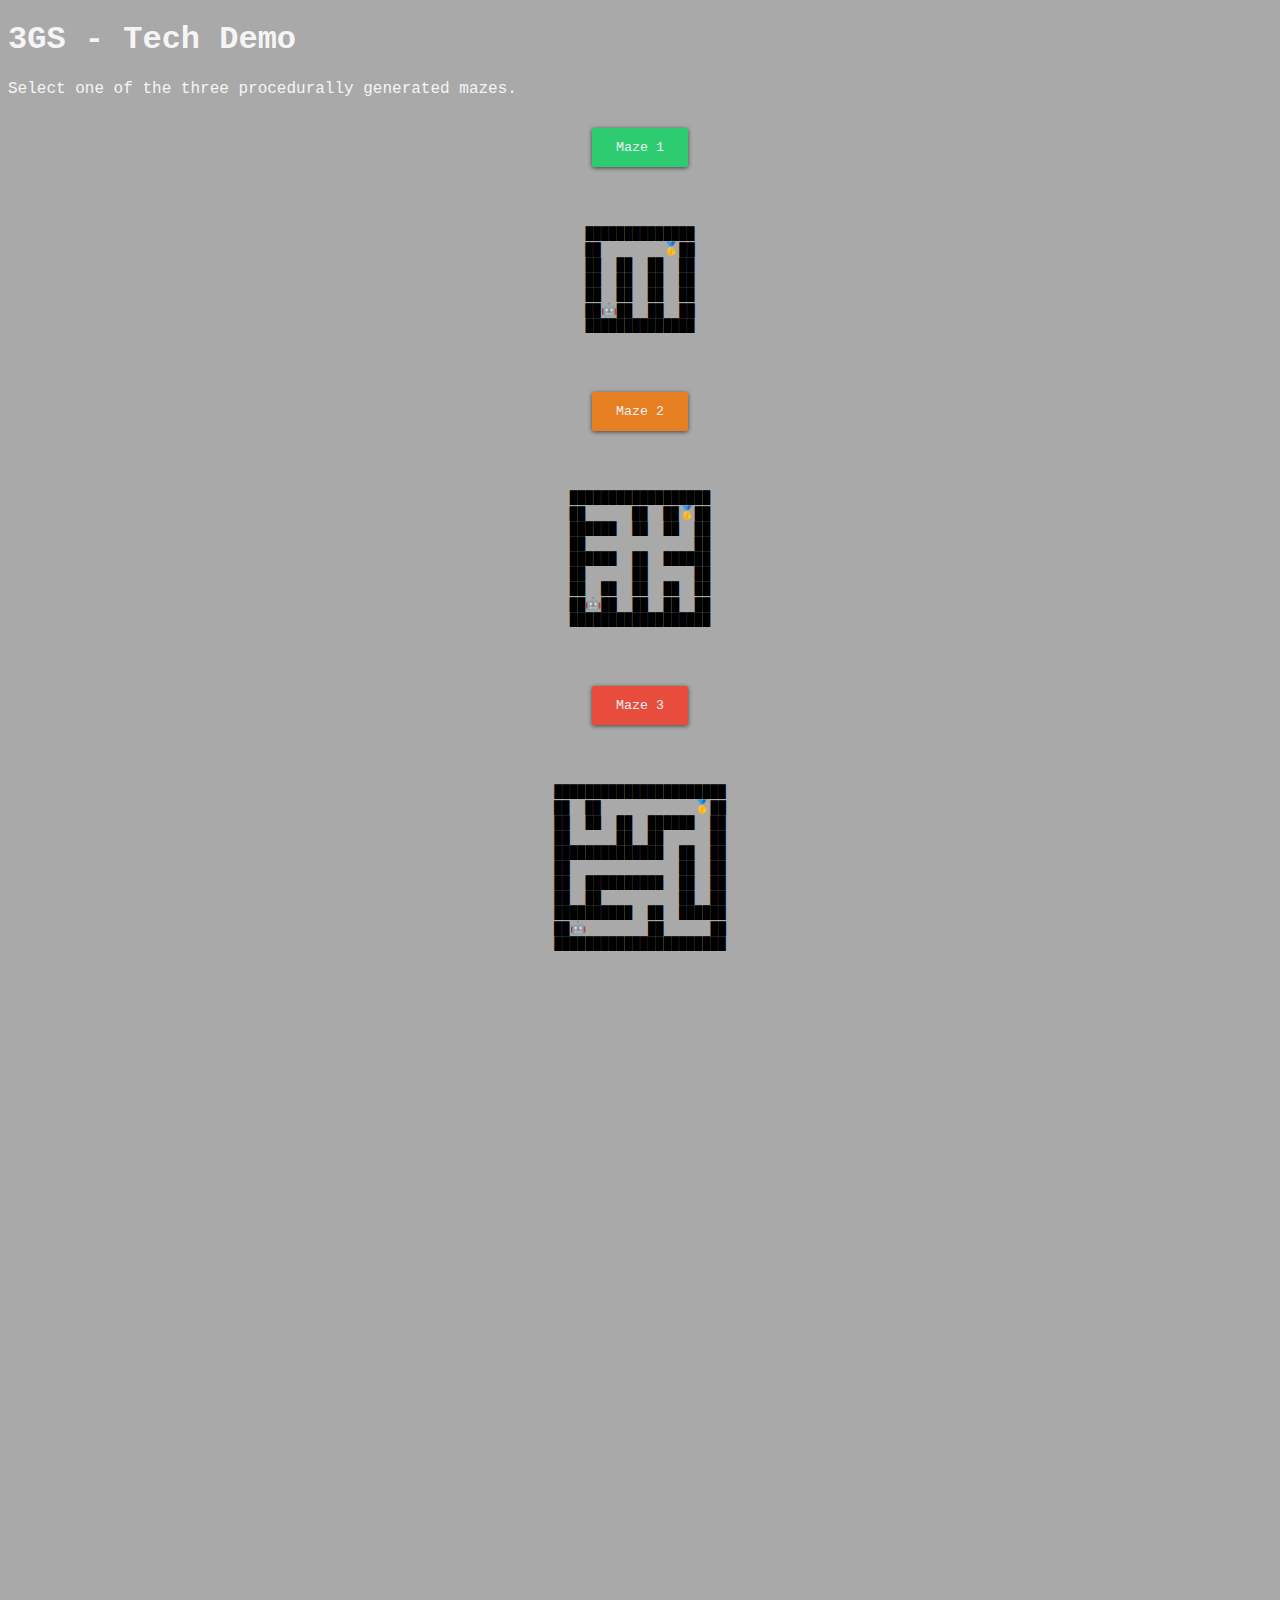
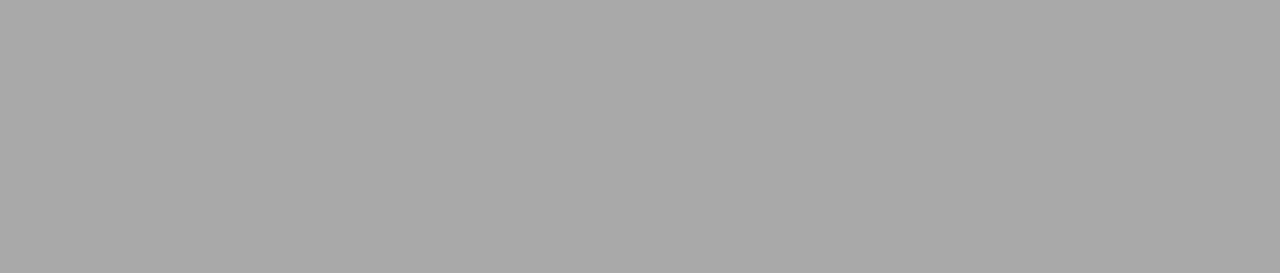
<file: src/game/game.html>
<!DOCTYPE html>
<html>
<head>
<meta http-equiv="Content-Type" content="text/html;charset=utf-8" >
<title>3GS Tech Demo</title>

<link rel="stylesheet" type="text/css" href="game.css" />

<!--A future step will be to turn all these dependencies into ES6 modules and hide them from the user-->
<script type="text/javascript" src="../lib/angelDependencies/webgl-utils.js"></script>
<script type="text/javascript" src="../lib/angelDependencies/initShadersFromFile.js"></script>
<script type="text/javascript" src="../lib/angelDependencies/MV.js"></script>
<script type="text/javascript" src="../common/TextureImporter.js"></script>
<script type="text/javascript" src="../lib/GraphicObject.js"></script>
<script type="text/javascript" src="../lib/Cube.js"></script>
<script type="text/javascript" src="../lib/Camera.js"></script>
<script type="text/javascript" src="../lib/Light.js"></script>
<script type="text/javascript" src="../lib/CameraController.js"></script>
<script type="text/javascript" src="../lib/Scene.js"></script>
<script type="text/javascript" src="../lib/ObjectController.js"></script>
<script type="text/javascript" src="../lib/Animation.js"></script>
<script type="text/javascript" src="../common/objparser.js"></script>
<script type="text/javascript" src="Constants.js"></script>
<script type="text/javascript" src="Maze.js"></script>
<script type="text/javascript" src="game.js"></script>
</head>

<body>

<h1> 3GS - Tech Demo </h1>
<div class="victory" id="victory">
        <h1 class="victory">VICTORY</h1>
</div>

<div class="menutext"> Select one of the three procedurally generated mazes. </div>
<div class="menu">
    <div class="level">
            <button class="btn" type="button" onClick="game(0);"><span>Maze 1</span></button>
            <p class="maze" id="lvl1"> </p>
    </div>
    <div class="level">
            <button class="btn orange" type="button" onClick="game(1);"><span>Maze 2</span></button>
            <p class="maze" id="lvl2"> placeholder</p>
    </div>
    <div class="level">
            <button class="btn red" type="button" onClick="game(2);"><span>Maze 3</span></button>
            <p class="maze" id="lvl3"> </p>
    </div>
</div>

<div id="UI">
        <div id="controls">
                <pre>Use WASD to move, and the mouse scroll wheel to raise up and lower the camera.</pre>
        </div>
        <canvas id="gl-canvas" width="980" height="980" hidden>
        </canvas>
</div>



</body>
</html>
</file>
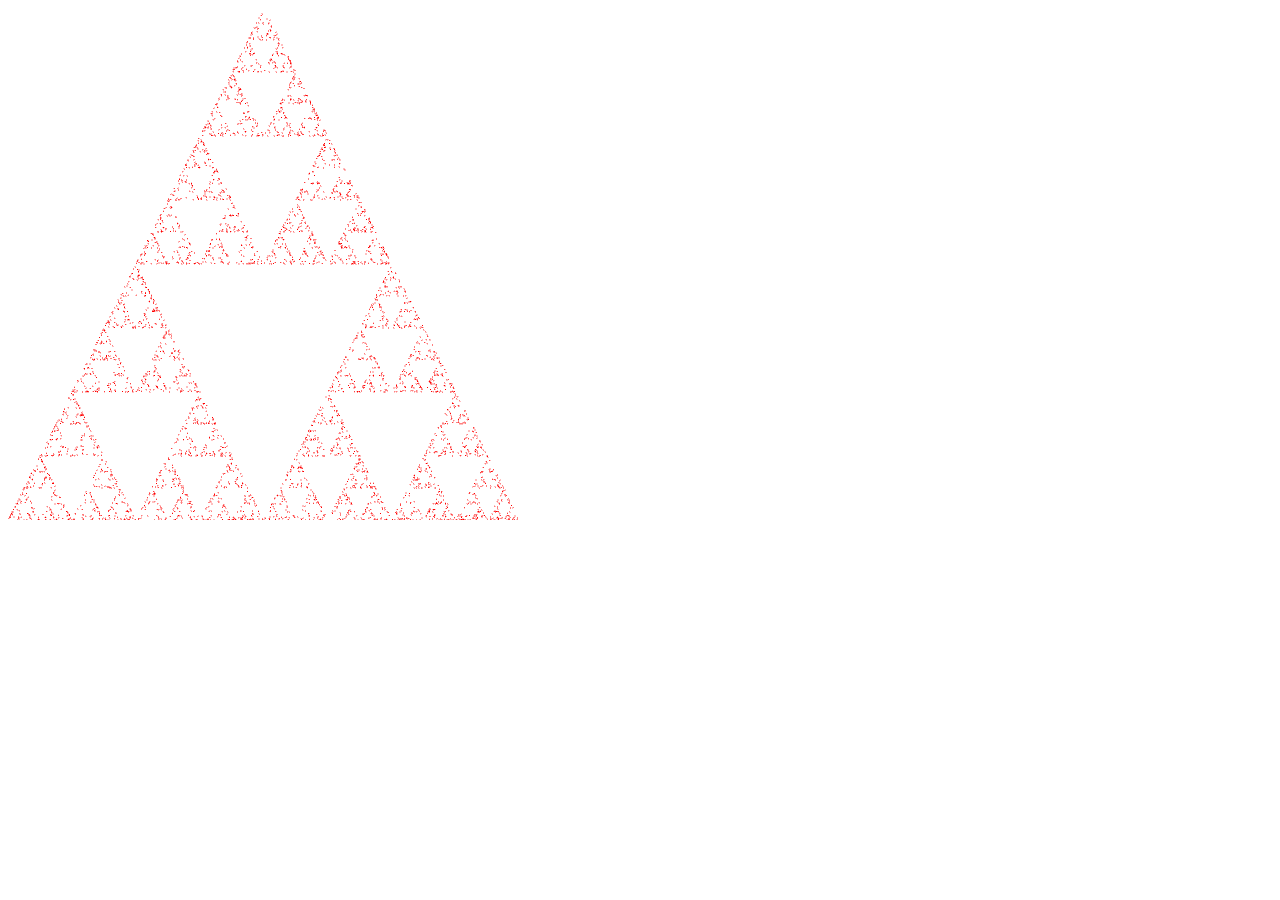
<file: src/game/test.html>
<!DOCTYPE html>
<html>
<head>
<meta http-equiv="Content-Type" content="text/html;charset=utf-8" >
<title>2D Sierpinski Gasket</title>

<script type="text/javascript" src="../lib/angelDependencies/webgl-utils.js"></script>
<script type="text/javascript" src="../lib/angelDependencies/initShadersFromFile.js"></script>
<script type="text/javascript" src="../lib/angelDependencies/MV.js"></script>
<script type="text/javascript" src="test.js"></script>
</head>

<body>
<canvas id="gl-canvas" width="512" height="512">
Oops ... your browser doesn't support the HTML5 canvas element
</canvas>
</body>
</html>
</file>
<file: src/game/game.css>
body {
    background-color : darkgray;
}
canvas {
    padding-left: 0;
    padding-right: 0;
    margin-left: auto;
    margin-right: auto;
    display: block;
    width: 800px;
}

.maze {
    font-size: 0.5;
    display: inline-block;
    margin-left: auto;
    margin-right: auto;
}

.btn {
    position: relative;
  
    display: block;
    margin: 30px auto;
    padding: 0;
  
    overflow: hidden;
  
    border-width: 0;
    outline: none;
    border-radius: 2px;
    box-shadow: 0 1px 4px rgba(0, 0, 0, .6);
    
    background-color: #2ecc71;
    color: #ecf0f1;
    
    transition: background-color .3s;
    font-family: Lucida Console,Lucida Sans Typewriter,monaco,Bitstream Vera Sans Mono,monospace; 
  }
  
  .btn:hover, .btn:focus {
    background-color: #27ae60;
  }
  
  .btn > * {
    position: relative;
  }
  
  .btn span {
    display: inline-block;
    padding: 12px 24px;
  }
  
  .btn:before {
    content: "";
    
    /*position: absolute;
    top: 50%;
    left: 50%;*/
    
    display: block;
    width: 0;
    padding-top: 0;
      
    border-radius: 100%;
    
    background-color: rgba(236, 240, 241, .3);
    
    -webkit-transform: translate(-50%, -50%);
    -moz-transform: translate(-50%, -50%);
    -ms-transform: translate(-50%, -50%);
    -o-transform: translate(-50%, -50%);
    transform: translate(-50%, -50%);
  }
  
  .btn:active:before {
    width: 120%;
    padding-top: 120%;
    
    transition: width .2s ease-out, padding-top .2s ease-out;
  }
  

h1 { 
    font-family: Lucida Console,Lucida Sans Typewriter,monaco,Bitstream Vera Sans Mono,monospace; 
    color: whitesmoke;
}

.menutext {
    font-family: Lucida Console,Lucida Sans Typewriter,monaco,Bitstream Vera Sans Mono,monospace; 
    color: whitesmoke;
}

.menu {
    margin: auto;
    text-align: center;
    list-style: none;
}

.level {
    text-align: center;
    padding-right: 2%;
    padding-left: 2%;
}
  
  .btn.orange {
    background-color: #e67e22;
  }
  
  .btn.orange:hover, .btn.orange:focus {
    background-color: #d35400;
  }
  
  .btn.red {
    background-color: #e74c3c;
  }
  
  .btn.red:hover, .btn.red:focus {
    background-color: #c0392b;
  }

#controls {
  font-family: Lucida Console,Lucida Sans Typewriter,monaco,Bitstream Vera Sans Mono,monospace; 
  font-size: 2vh;
  color: whitesmoke;
  position: absolute;
  bottom: 60%;
  left: 50%;
  transform: translateX(-50%);
  display:none;
  background-color: transparent;
}

div.victory{
  text-align: center;
  display: none;
  position: absolute;
  top:20%;
  width: 100%;
}

h1.victory{
  font-size: 144pt;
  font-family: 'Forte';
  color: #fff;
  -webkit-font-smoothing: antialiased;
  -moz-osx-font-smoothing: grayscale;
  text-shadow:   0px -6px 0 #212121,  
                 0px -6px 0 #212121,
                 0px  6px 0 #212121,
                 0px  6px 0 #212121,
                -6px  0px 0 #212121,  
                 6px  0px 0 #212121,
                -6px  0px 0 #212121,
                 6px  0px 0 #212121,
                -6px -6px 0 #212121,  
                 6px -6px 0 #212121,
                -6px  6px 0 #212121,
                 6px  6px 0 #212121,
                -6px  18px 0 #212121,
                 0px  18px 0 #212121,
                 6px  18px 0 #212121,
                 0 19px 1px rgba(0,0,0,.1),
                 0 0 6px rgba(0,0,0,.1),
                 0 6px 3px rgba(0,0,0,.3),
                 0 12px 6px rgba(0,0,0,.2),
                 0 18px 18px rgba(0,0,0,.25),
                 0 24px 24px rgba(0,0,0,.2),
                 0 36px 36px rgba(0,0,0,.15);
}
</file>
